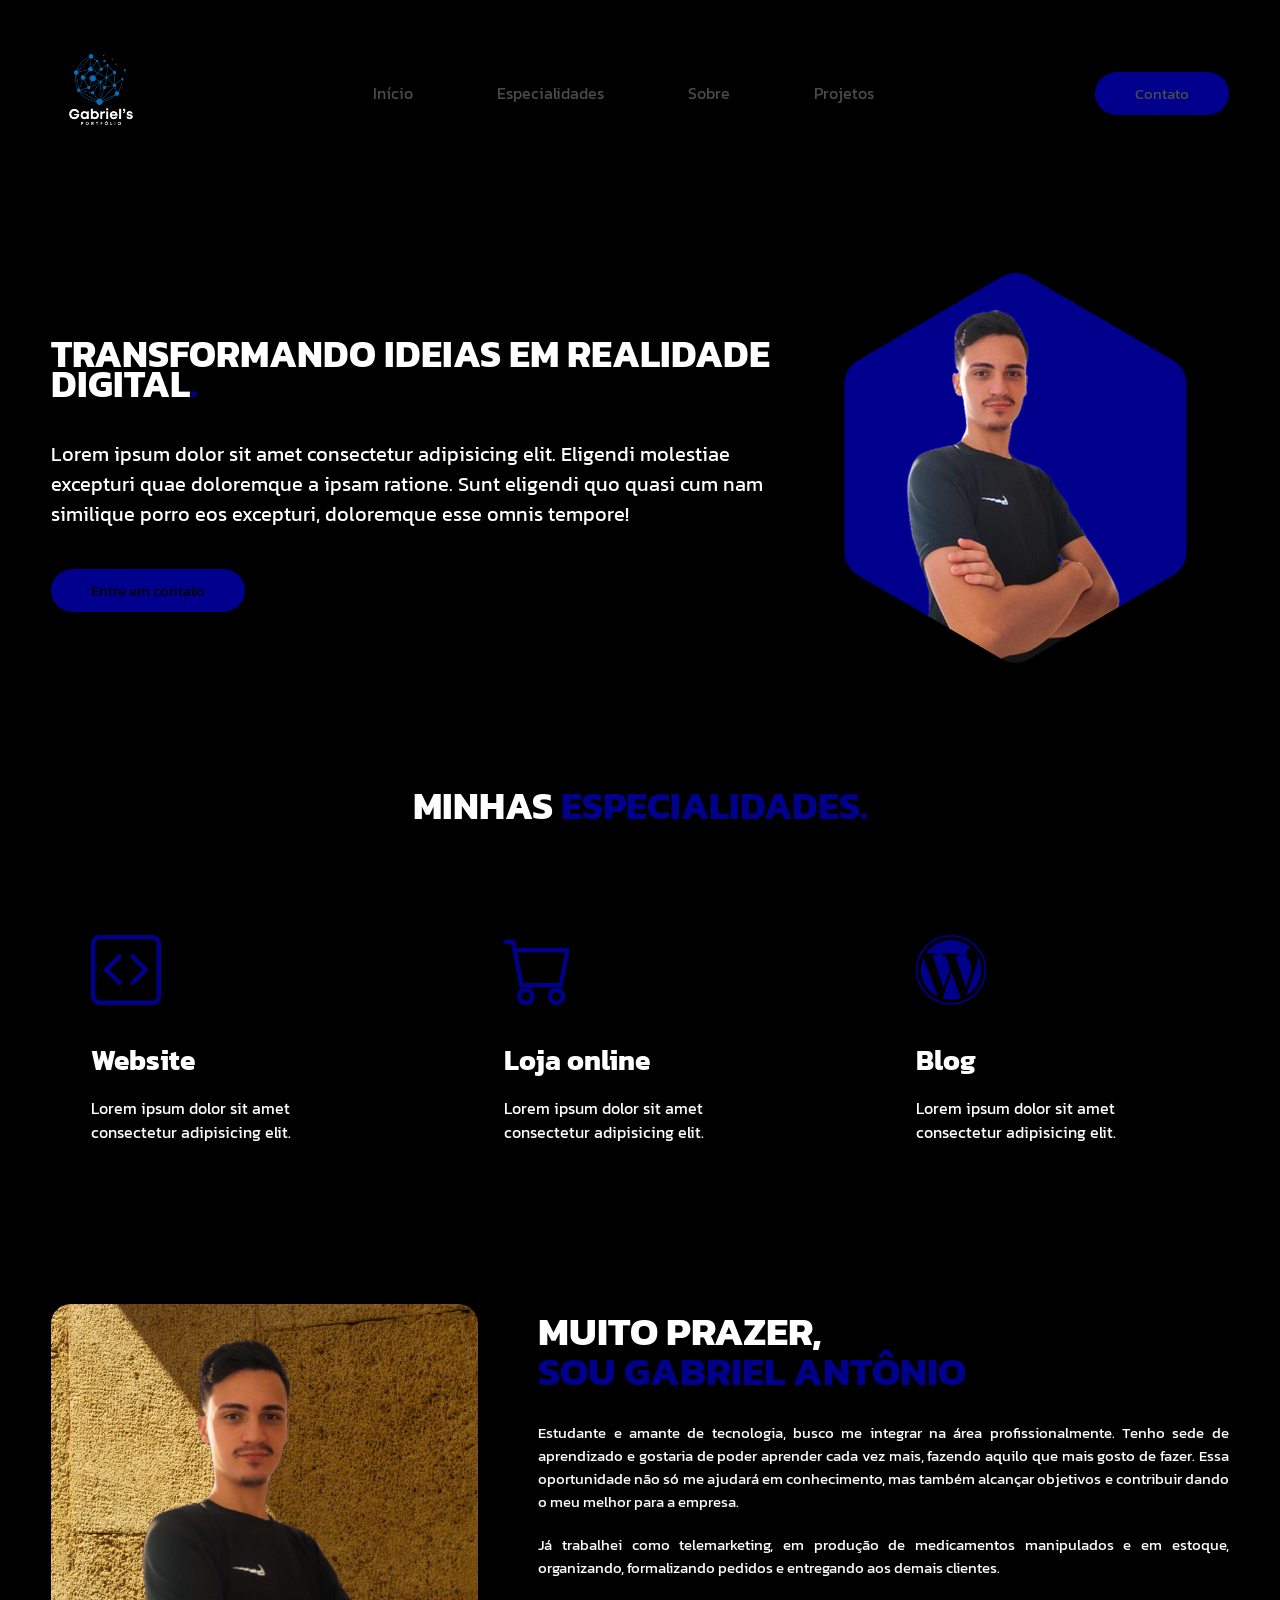
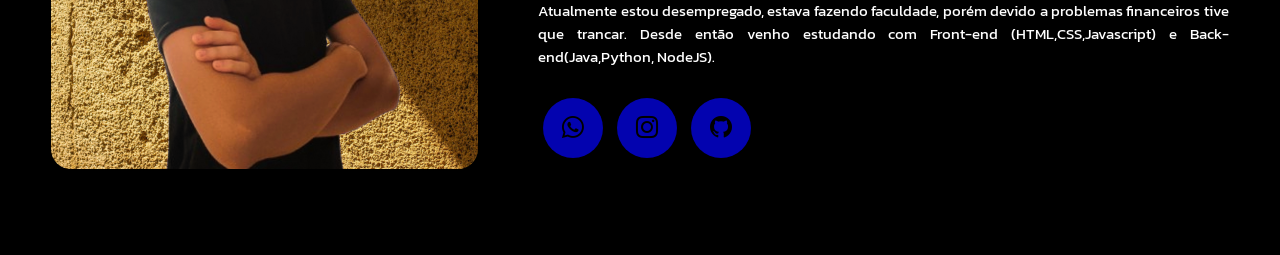
<file: Gabriel´s Portfólio/index.html>
<!DOCTYPE html>
<html lang="pt-br">
<head>
    <meta charset="UTF-8">
    <meta name="viewport" content="width=device-width, initial-scale=1.0">
    <link rel="stylesheet" href="style.css">
    <!-- Google fonts -->
    <link rel="preconnect" href="https://fonts.googleapis.com">
    <link rel="preconnect" href="https://fonts.gstatic.com" crossorigin>
    <link href="https://fonts.googleapis.com/css2?family=Kanit:ital,wght@0,100;0,200;0,300;0,400;0,500;0,600;0,700;0,800;0,900;1,100;1,200;1,300;1,400;1,500;1,600;1,700;1,800;1,900&family=League+Gothic&family=Montserrat:ital,wght@0,100..900;1,100..900&family=Poppins:ital,wght@0,100;0,200;0,300;0,400;0,500;0,600;0,700;0,800;0,900;1,100;1,200;1,300;1,400;1,500;1,600;1,700;1,800;1,900&display=swap" rel="stylesheet">
    <!-- fim Google fonts -->
    <!--Bootstrap Icons-->
    <link rel="stylesheet" href="https://cdn.jsdelivr.net/npm/bootstrap-icons@1.11.3/font/bootstrap-icons.min.css">
    <!--fim Bootstrap Icons-->
    <title>Document</title>
</head>
<body>
    <header>
        <div class="interface">
            <div class="logo">
                <a href="#">
                    <img src="imgs/logo.png" alt="logo da Agencia BRN">
                </a>
            </div><!--logo-->

            <nav class="menu-desktop">
                <ul>
                    <li><a href="#">Início</a></li>
                    <li><a href="#">Especialidades</a></li>
                    <li><a href="#">Sobre</a></li>
                    <li><a href="#">Projetos</a></li>
                </ul>
            </nav>

            <div class="btn-contato">
                <button><a href="#">Contato</a></button>
            </div>
        </div><!--interface-->
    </header>
    
    <main>
        <section class="topo-do-site">
            <div class="interface">
                <div class="flex">
                    <div class="txt-topo-site">
                        <h1>TRANSFORMANDO IDEIAS EM REALIDADE DIGITAL<span>.</span></h1>
                        <p>Lorem ipsum dolor sit amet consectetur adipisicing elit. 
                            Eligendi molestiae excepturi quae doloremque a ipsam ratione. 
                            Sunt eligendi quo quasi cum nam similique porro eos excepturi, 
                            doloremque esse omnis tempore!</p>  
                            <div class="btn-contato">
                                <a href="#">
                                    <button>Entre em contato</button>
                                </a>
                            </div><!--btn-contato--> 
                    </div><!--topo-do-site-->

                    <div class="img-topo-site">
                        <img src="imgs/pessoa.png" alt="img-pessoa">
                    </div><!--img-topo-site-->


                </div><!--flex-->
            </div><!--interface-->
        </section><!--topo-do-site-->
        <section class = "especialidades">
            <div class="interface">
                <h2 class="titulo">MINHAS <span>ESPECIALIDADES.</span></h2>
                <div class="flex">
                    <div class="especialidades-box">
                        <i class="bi bi-code-square"></i>
                        <h3>Website</h3>
                        <p>Lorem ipsum dolor sit amet consectetur adipisicing elit. </p>
                    </div><!--especialidades-box-->
                    <div class="especialidades-box">
                        <i class="bi bi-cart"></i>
                        <h3>Loja online</h3>
                        <p>Lorem ipsum dolor sit amet consectetur adipisicing elit. </p>
                    </div><!--especialidades-box-->
                    <div class="especialidades-box">
                        <i class="bi bi-wordpress"></i>
                        <h3>Blog</h3>
                        <p>Lorem ipsum dolor sit amet consectetur adipisicing elit. </p>
                    </div><!--especialidades-box-->
                </div><!--flex-->
            </div><!--interface-->
        </section><!--especialidades-->
        <section class="sobre">
            <div class="interface">
                <div class="flex">
                    <div class="img-sobre">
                        <img src="imgs/Foto.png" alt="foto-pessoa">
                    </div><!--img-sobre-->  
                    <div class="txt-sobre">
                        <h2>MUITO PRAZER,<span>SOU GABRIEL ANTÔNIO</span></h2>
                        <p>Estudante e amante de tecnologia, busco me integrar na área profissionalmente.
                            Tenho sede de aprendizado e gostaria de poder aprender cada vez mais, fazendo aquilo que mais gosto de fazer.
                            Essa oportunidade não só me ajudará em conhecimento, mas também alcançar objetivos e contribuir dando o meu melhor para a empresa. 
                        </p>
                        <p>Já trabalhei como telemarketing, em produção de medicamentos manipulados e em estoque, organizando,
                            formalizando pedidos e entregando aos demais clientes.
                        </p>
                        <p>
                            Atualmente estou desempregado, estava fazendo faculdade, porém devido a problemas financeiros tive que trancar.
                            Desde então venho estudando com Front-end (HTML,CSS,Javascript) e Back-end(Java,Python, NodeJS).
                        </p>
                        <div class="btn-social">
                            <a href="#"><button><i class="bi bi-whatsapp"></i></button></a>
                            <a href="#"><button><i class="bi bi-instagram"></i></button></a>
                            <a href="#"><button><i class="bi bi-github"></i></button></a>
                        </div>
                    </div><!--txt-sobre-->
                    
                </div><!--flex-->
            </div><!--interface-->
        </section><!--sobre-->
    </main>
</body>
</html>
</file>
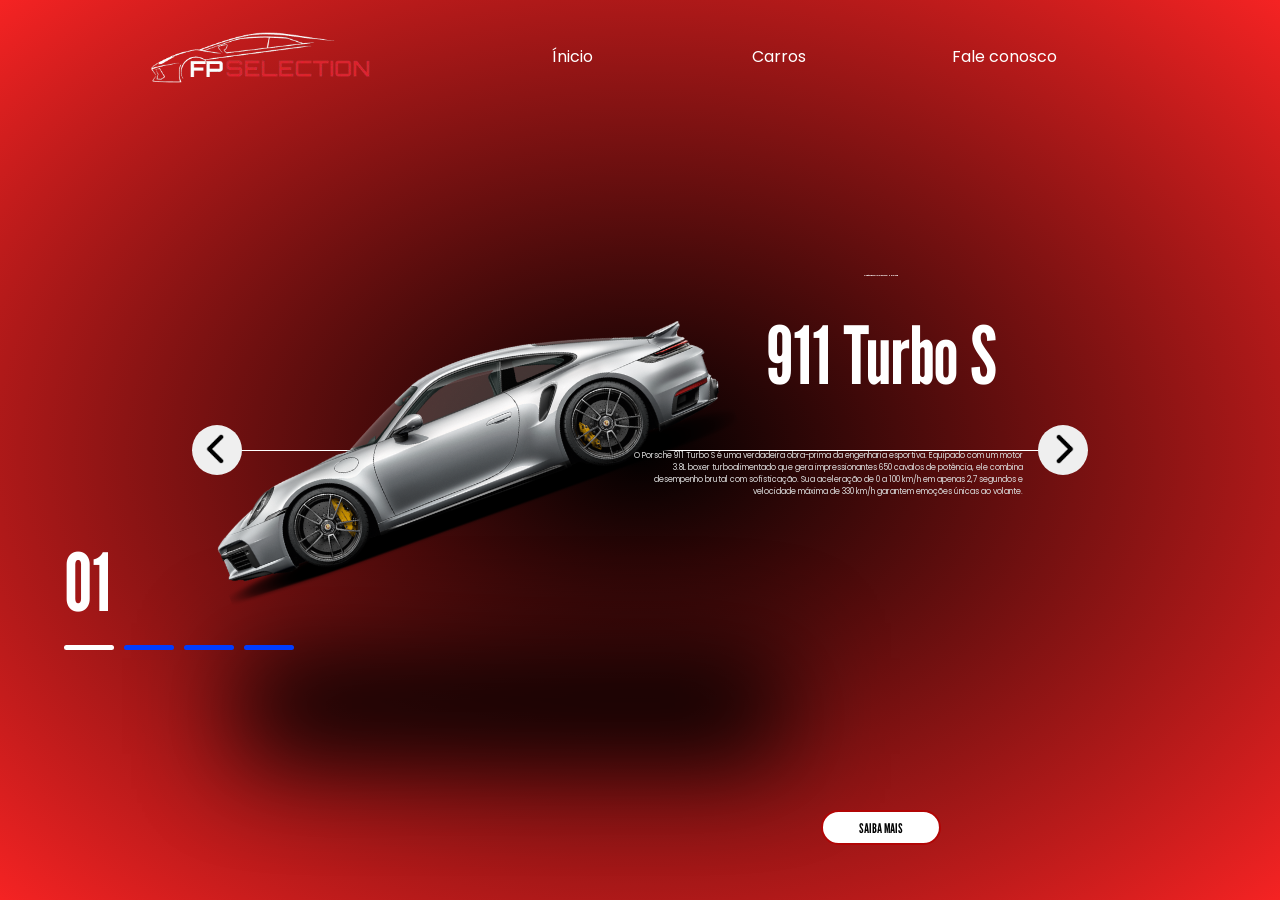
<file: Projeto1/index.html>
<!DOCTYPE html>
<html lang="pt-br">
    
<head>
    <meta charset="UTF-8">
    <meta name="viewport" content="width=device-width, initial-scale=1.0">
    <title>FP Selection</title>
    <link rel="stylesheet" href="style.css">
    <link rel="preconnect" href="https://fonts.googleapis.com">
    <link rel="preconnect" href="https://fonts.gstatic.com" crossorigin>
    <link href="https://fonts.googleapis.com/css2?family=Montserrat:ital,wght@0,100..900;1,100..900&family=Poppins:ital,wght@0,100;0,200;0,300;0,400;0,500;0,600;0,700;0,800;0,900;1,100;1,200;1,300;1,400;1,500;1,600;1,700;1,800;1,900&display=swap" rel="stylesheet">
    <link rel="preconnect" href="https://fonts.googleapis.com">
    <link rel="preconnect" href="https://fonts.gstatic.com" crossorigin>
    <link href="https://fonts.googleapis.com/css2?family=League+Gothic&family=Montserrat:ital,wght@0,100..900;1,100..900&family=Poppins:ital,wght@0,100;0,200;0,300;0,400;0,500;0,600;0,700;0,800;0,900;1,100;1,200;1,300;1,400;1,500;1,600;1,700;1,800;1,900&display=swap" rel="stylesheet">
</head>
<body>
    <header>
        <img src=imgs/logo.png t = "logo FP">
            <nav>
                <ul>
                        <li><a href="index.html">Ínicio</a></li>
                        <li><a href="index2Car.html">Carros</a></li>
                        <li><a href="index3SAC.html">Fale conosco</a></li>
                    
                </ul>
            </nav>
    </header>
    <section class="container">
        <div class="list">
            <div class="item active">
                <div class = "car-img">
                    <img src="imgs/car-img1.png" alt="car-img1">

                </div>
                <div class = "content">
                    <p class = "car-information">
                        Elegância e Performance em Harmonia
                    </p>
                    <h2>
                        911 Turbo S
                    </h2>
                    <p class="description">
                        O Porsche 911 Turbo S é uma verdadeira obra-prima da engenharia esportiva. 
                        Equipado com um motor 3.8L boxer turboalimentado que gera impressionantes 650 cavalos de potência, ele combina desempenho brutal com sofisticação. 
                        Sua aceleração de 0 a 100 km/h em apenas 2,7 segundos e velocidade máxima de 330 km/h garantem emoções únicas ao volante. 
                    </p>
                    <button class="button-info">
                        Saiba Mais
                    </button>
                </div>
            </div>

            <div class="item">
                <div class = "car-img">
                    <img src="imgs/car-img2.png" alt="car-img2">
                </div>
                <div class = "content">
                    <p class = "car-information">
                     Charmoso e potente
                    </p>
                    <h2>
                        Portofino M
                    </h2>
                    <p class="description">
                        A Ferrari Portofino M é um sofisticado grand tourer conversível, projetado para oferecer o equilíbrio perfeito entre desempenho esportivo e conforto para viagens longas. 
                        Seu motor V8 biturbo de 3.9 litros entrega impressionantes 620 cavalos de potência, proporcionando uma aceleração de 0 a 100 km/h em apenas 3,45 segundos. 
                        Com seu design aerodinâmico, teto retrátil e interior luxuoso, ela combina estilo inconfundível com a emoção típica de dirigir uma Ferrari. 
                        É a escolha ideal para quem busca emoção e exclusividade em um único carro.
                    </p>
                    <button class="button-info">
                        Saiba Mais
                    </button>
                </div>
            </div>

            <div class="item">
                <div class = "car-img">
                    <img src="imgs/car-img3.png" alt="car-img3">
                </div>
                <div class = "content">
                    <p class = "car-information">
                        A Definição Suprema de Poder e Design
                    </p>
                    <h2>
                        Aventador S
                    </h2>
                    <p class="description">
                        A Lamborghini Aventador S é um supercarro que eleva os limites do desempenho e do estilo. 
                        Com seu motor V12 naturalmente aspirado de 6.5 litros, ela gera impressionantes 740 cavalos de potência, atingindo 0 a 100 km/h em apenas 2,9 segundos e uma velocidade máxima de 350 km/h. 
                        Seu design angular e agressivo, com portas que se abrem para cima, é um verdadeiro ícone automotivo. 
                        Equipada com tecnologias avançadas como direção nas quatro rodas e modos de condução personalizáveis, a Aventador S oferece uma experiência de pilotagem inesquecível.
                    </p>
                    <button class="button-info">
                        Saiba Mais
                    </button>
                </div>
            </div>

            <div class="item">
                <div class = "car-img">
                    <img src="imgs/car-img4.png" alt="car-img4">

                </div>
                <div class = "content">
                    <p class = "car-information">
                        Inovação híbrida 
                    </p>
                    <h2>
                        Artura
                    </h2>
                    <p class="description">
                        A McLaren Artura é um supercarro híbrido de última geração que combina desempenho impressionante e eficiência moderna. 
                        Alimentada por um motor V6 biturbo aliado a um motor elétrico, a Artura produz 680 cavalos de potência, alcançando 0 a 100 km/h em apenas 3 segundos. 
                        Seu design leve e aerodinâmico, somado à tecnologia avançada, proporciona uma condução ágil, emocionante e sustentável.
                    </p>
                    <button class="button-info">
                        Saiba Mais
                    </button>
                </div>
            </div>
        </div>

        <div class="arrows">
            <button id="prev"><img src="imgs/arrow.png" alt="img-arrow-right"></button>
            <button id="next"><img src="imgs/arrow.png" alt="img-arrow-left"></button>
        </div>

        <div class="indicators">
            <div class = "number">01</div>
            <ul>
                <li class="active"></li>
                <li></li>
                <li></li>
                <li></li>
            </ul>
        </div>
    </section>

    <script src="scripts.js"></script>
</body>
</html>
</file>
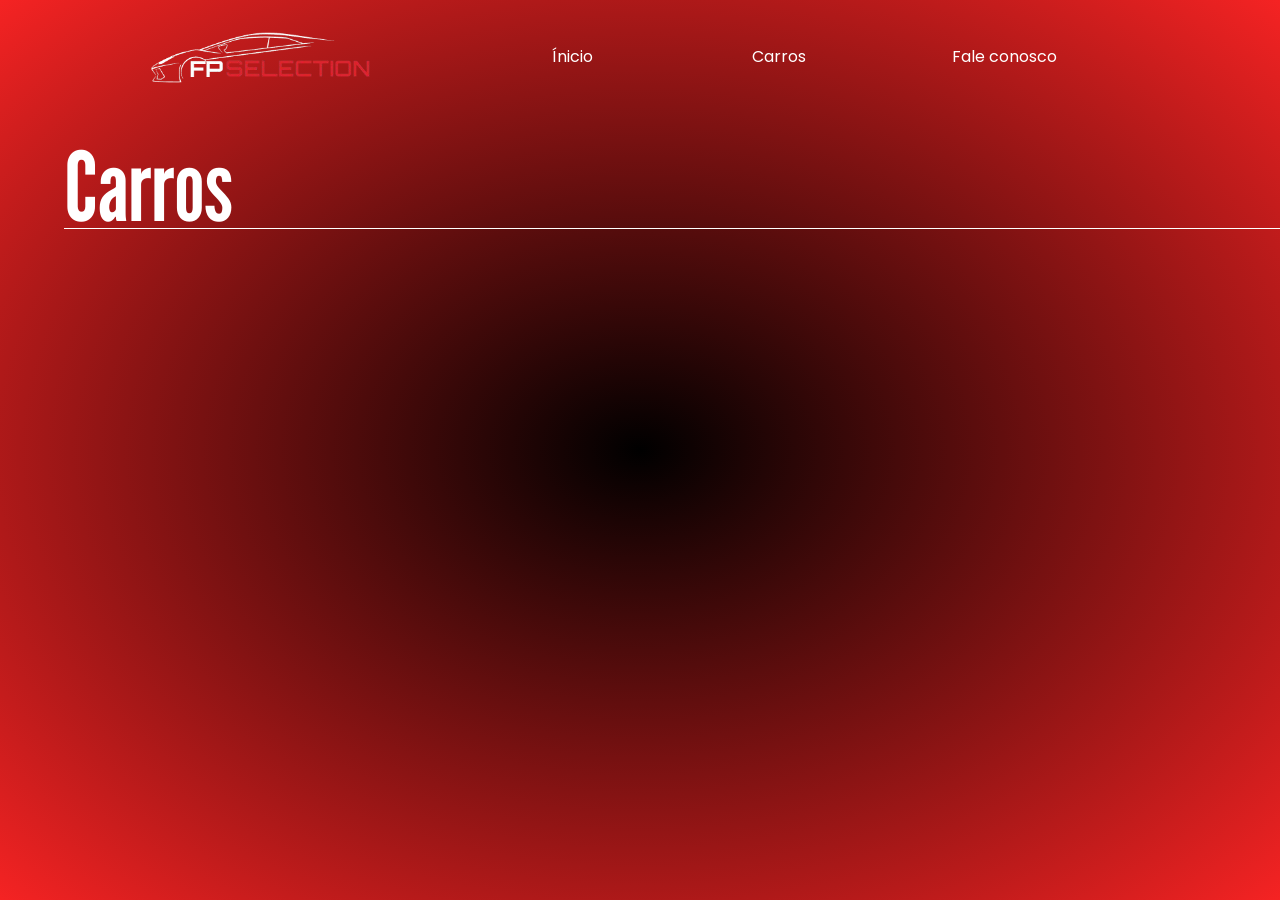
<file: Projeto1/index2Car.html>
<!DOCTYPE html>
<html lang="pt-br">
<head>
    <meta charset="UTF-8">
    <meta name="viewport" content="width=device-width, initial-scale=1.0">
    <title>Carros - FP Selection</title>
    <link rel="stylesheet" href="style2.css">
    <link rel="preconnect" href="https://fonts.googleapis.com">
    <link rel="preconnect" href="https://fonts.gstatic.com" crossorigin>
    <link href="https://fonts.googleapis.com/css2?family=Montserrat:ital,wght@0,100..900;1,100..900&family=Poppins:ital,wght@0,100;0,200;0,300;0,400;0,500;0,600;0,700;0,800;0,900;1,100;1,200;1,300;1,400;1,500;1,600;1,700;1,800;1,900&display=swap" rel="stylesheet">
    <link rel="preconnect" href="https://fonts.googleapis.com">
    <link rel="preconnect" href="https://fonts.gstatic.com" crossorigin>
    <link href="https://fonts.googleapis.com/css2?family=League+Gothic&family=Montserrat:ital,wght@0,100..900;1,100..900&family=Poppins:ital,wght@0,100;0,200;0,300;0,400;0,500;0,600;0,700;0,800;0,900;1,100;1,200;1,300;1,400;1,500;1,600;1,700;1,800;1,900&display=swap" rel="stylesheet">
</head>
<body>
    <header>
        <img src=imgs/logo.png t = "logo FP">
            <nav>
                <ul>
                    <li><a href="index.html">Ínicio</a></li>
                    <li><a href="index2Car.html">Carros</a></li>
                    <li><a href="index3SAC.html">Fale conosco</a></li>
                </ul>
            </nav>
    </header>
    <section>
        <div class ="container">
            <div class = "item">
                    <h2>Carros</h2>
                
                
                
                    <div class = list>
                        <ul>
                            <li></li>
                            <li></li>
                            <li></li>
                            <li></li>
                            <li></li>
                            <li></li>
                            <li></li>
                            <li></li>
                            <li></li>
                        </ul>

                </div>
            </div>
        </div>
    </section>
</body>
</html>
</file>
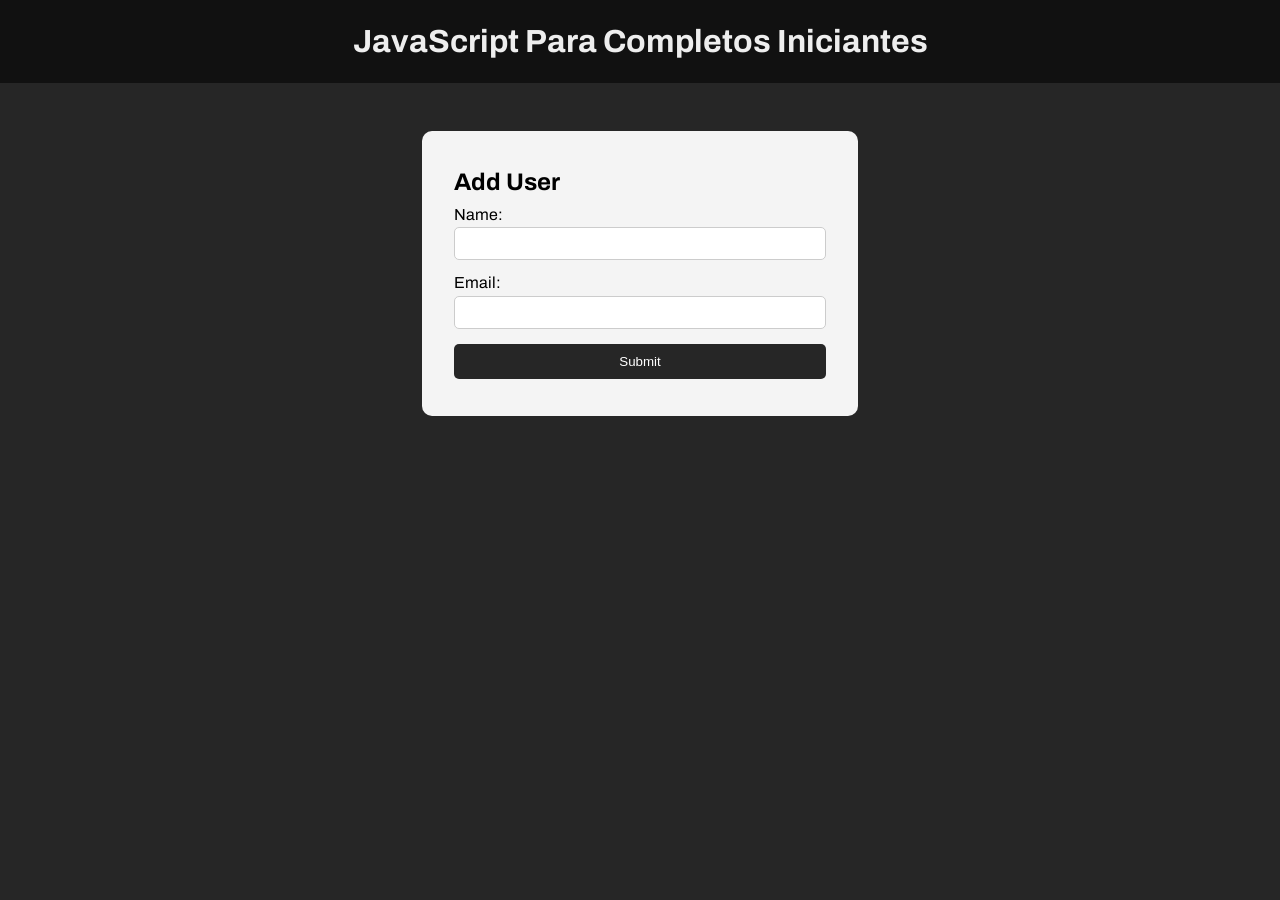
<file: Sistema de acolhimento de logins/DOM.html>
<!DOCTYPE html>
<html lang="en">
  <head>
    <meta charset="UTF-8" />
    <meta name="viewport" content="width=device-width, initial-scale=1.0" />
    <meta http-equiv="X-UA-Compatible" content="ie=edge" />
    <title>JS Para Completos Iniciantes</title>

    <link rel="preconnect" href="https://fonts.googleapis.com" />
    <link rel="preconnect" href="https://fonts.gstatic.com" crossorigin />
    <link
      href="https://fonts.googleapis.com/css2?family=Archivo:wght@400;500&display=swap"
      rel="stylesheet"
    />

    <link rel="stylesheet" href="style.css" />
  </head>
  <body>
    <header>
      <h1>JavaScript Para Completos Iniciantes</h1>
    </header>

    <section class="container">
      <form id="my-form">
        <h1 id="add-user">Add User</h1>
        <div class="msg"></div>
        <div>
          <label for="name">Name:</label>
          <input type="text" id="name" />
        </div>
        <div>
          <label for="email">Email:</label>
          <input type="text" id="email" />
        </div>
        <input id="submit-button" class="btn" type="submit" value="Submit" />
      </form>

      <ul id="users"></ul>

     <ul class="items">
        <!-- <li class="item">Item 1</li>
        <li class="item">Item 2</li>
        <li class="item">Item 3</li>-->
      </ul>
    </section>

    <script src="DOM2.js"></script>
  </body>
</html>
</file>
<file: Gabriel´s Portfólio/style.css>
/* Estilo Geral */
* {
    margin: 0;
    padding: 0;
    box-sizing: border-box;
    font-family: "Kanit", serif;
}

body{
    background-color: black;
    height: 100vw;
}

.interface {
    max-width: 1280px;
    margin: 0 auto;
}

.flex{
    display: flex;
}

.btn-contato button {
    padding: 10px 40px;
    font-size: 15px;
    font-weight: 600px;
    background-color: rgb(0, 0, 141);
    border: 0;
    border-radius: 30px;
    cursor: pointer;
    transition: 0.2s;
}

h2.titulo{
    color: white;
    font-size: 38px;
    text-align: center; 
}

h2.titulo span{
    color: rgb(0,0,141);
}

button:hover {
    box-shadow: 0px 0px 8px rgb(0, 0, 61);
    transform: scale(1.10);
    color: white;
    transition: .2s;
}
/*Estilo Cabeçalho*/
header{
    padding: 40px 4%;
}

header > .interface {
    display: flex;
    align-items: center;
    justify-content: space-between;
}

header a{
    color: rgb(75, 75, 75);
    text-decoration: none;
    display: inline-block;
}

header a:hover{
    color: white;
    transform: scale(1.05);
    transition: 0.5s;
} 

header nav ul {
    list-style-type: none;
}

header nav ul li {
    display: inline-block;
    padding: 0 40px;
    
}



/* ESTILO DO TOPO DO SITE */

section.topo-do-site {
    padding: 40px 4%;
}

section.topo-do-site.flex{
    align-items: center;
    justify-content: center;
    gap: 90px;
}

.topo-do-site h1{
    padding-top: 15%;
    font-size: 38px;
    color: white;
    line-height: 30px;
}

.topo-do-site h1 span{
    color: rgb(0, 0, 141);
}

.topo-do-site .txt-topo-site p {
    color: white;
    margin: 40px 0;
    font-size: 20px;

}

.topo-do-site .img-topo-site{
    position: relative;
    animation: flutuar 2s ease-in-out infinite alternate;
}

@keyframes flutuar {
    0%{
        top: 0;

    }
    100%{
        top: 30px;
    }
}

/* ESTILO DAS ESPECIALIDADES*/
section.especialidades{
    padding: 40px 4%;
}

section.especialidades .flex{
    gap: 60px;
}
.especialidades .especialidades-box{
    color: white;
    padding: 40px;
    margin-top: 45px;
    border-radius: 20px;
    transition: .2s;
}

.especialidades .especialidades-box:hover{
    transform: scale(1.05);
    box-shadow: 0 0 20px rgba(255, 255, 255, 0.349);
}

.especialidades .especialidades-box i {
    font-size: 70px;
    color: rgb(0, 0, 141);
}

.especialidades .especialidades-box h3 {
    font-size: 28px;
    margin: 15px 0;
}

/* ESTILO DO SOBRE */
section.sobre {
    padding: 80px 4%;
}

section.sobre .flex{
    align-items: center;
    gap: 60px;

    & .img-sobre {
        
        & img {
            border-radius: 20px;
        }
    }
}
.sobre .txt-sobre{
    color: white;
}

.sobre .txt-sobre h2{
    font-size: 40px;    
    line-height: 40px;
    margin-bottom: 30px;
}

.sobre .txt-sobre h2 span{
    color: rgb(0, 0, 141);
    display: block;
}

.sobre .txt-sobre .btn-social button{
    width: 60px;
    height: 60px;
    border-radius: 50%;
    border: none;
    background-color: rgb(3, 3, 175);
    cursor: pointer;
    margin: 10px 5px;
    font-size: 22px;
}

.sobre .txt-sobre p{
   margin: 20px 0;
   text-align: justify;
   font-size: 15px;
}
</file>
<file: Projeto1/style.css>
* {
    margin: 0;
    padding: 0;
    box-sizing: border-box;
    list-style: none;
    font-family: "Poppins", sans-serif;
    text-decoration: none;
    color: inherit;
}

body{
    background-color: black;
    color: white;
    font-size: 16px;
    overflow: hidden;
}

header{
    position: fixed;
    width: 80vw; 
    left: 50%;
    transform: translateX(-50%);
    display: grid;
    align-items: center;
    grid-template-columns: 1fr 600px;
    gap: 100px;
    z-index: 2;

    & img {
        width: 250px;
        
    }

    & nav {
        & ul {
            display: grid;
            grid-template-columns: repeat(3, 200px);
        }
    }
}

section {
    background-image: radial-gradient(#000000, #f52323);
    height: 100vh;
    position: relative;

    & .list {
        
        width: 70vw;
        height: 100%;
        margin: auto;
        position: relative;

        & .item{
            position: absolute;
            inset: 0;
            
            & .car-img{
                position: absolute;
                top: 50%;
                transform: translateY(-50%);
                width: 60%;

                & img {
                    width: 100%;
                    transform: rotate(-30deg);

                }

                &::before {
                    content: '';
                    position: absolute;
                    background-color: #000000;
                    width: 100%;
                    height: 100px;
                    top:150%;
                    left: 50px;
                    border: 50%;
                    filter: blur(50px);
                }
            }

            & .content {
                position: absolute;
                right: 100px;
                width: 70%;
                height: 100%;
                display: flex;
                flex-direction: column;
                justify-content: center;
                align-items: center;
                gap: 10px;
                transform: translateX(33%);
                
                & .car-information {
                    font-weight: bold;
                    padding-top: 5%;
                    font-size: 10%;
                    position: absolute;
                    top: 27%;
                }

                & h2 {
                    font-size: 5em;
                    line-height: 1em;
                    font-family: "League Gothic", sans-serif;
                    transform: translateX(-50%);
                    position: absolute;
                    top: 35%;
                    left: '';

                }

                & .description {
                    color: #d9d9d9;
                    font-size: 0.5em;
                    text-align: right;
                    position: absolute;
                    top: 50%;
                    left: 10%;
                    right: 27.5%;
                    transform: translateX(74%);
                }

                & .button-info{
                    position: absolute;
                    top: 90%;
                    border-radius: 30px;
                    height: 35px;
                    width: 120px;
                    text-transform: uppercase;
                    border: 2px solid #b10505;
                    background-color: #ffffff;
                    color: black;
                    cursor: pointer;
                    font-weight: bold;
                    font-family: "League Gothic", sans-serif;
                }
            }  
        }

        &::before {
            content: '';
            position: absolute;
            height: 200px;
            width: 100%;
            top: 50%;
            border-top: 1px solid white;
        }

    }

    .arrows {
        width: 70vw;
        position: absolute;
        top: 50%;
        left: 50%;
        transform: translate(-50%, -25px);
        display: flex;
        justify-content: space-between;

        & button:nth-child(1) {
            & img {
                transform: scale(-1);
            }
        }
        & button {
            top: 60%;
            width: 50px;
            height: 50px;
            border-radius: 50%;
            border: none;
            cursor: pointer;

            & img {
                width: 30px;
                margin-top: 4px;
                cursor: pointer;
            }

            &:hover{
                background-color: rgb(88, 88, 88);
            }
        }
    }

    .indicators {
     position: absolute;
     top: 50%;
     left:50%;
     transform: translateX(-50%);
     height: 200px;
     width: 90vw;  
     display: flex; 
     flex-direction: column;
     justify-content: end;
     gap: 15px;

     & .number{
        font-size: 5em;
        font-family: "League Gothic", sans-serif;
     }

     & ul{
        display: flex;
        gap: 10px;

        & li{
            width: 50px;
            height: 5px;
            background-color: #003cff;
            border-radius: 5px;
            transition: 0.5s;
        }

        & .active {
            background-color: rgb(255, 255, 255);
            transition: 0.3s;
        }
     }
    }
}

section {
    & .list {
    --calculation: 1;

        & .item{
            transform: translateX(calc(100vw * var(--calculation)));
            transition: 0.5s;
            opacity: 0;

            & .car-img {
                img{
                    transform: rotate(0);
                    transition: 0.5s;
                    transition-delay: 0.3s;

                }
            }

            & .content{

                & .car-information, h2, .description, .button-info{
                    transform: translateX(calc(200px*var(--calculation)));
                    transition: 0.7s;
                    transition-delay: 0.3s;
                    opacity: 0;
                }

                h2{
                    transition-delay: 0.5s;
                }

                .description{
                    transition-delay: 0.7s ;
                }

                .button-info{
                    transition-delay: 0.9s;
                }

            }
        }

        & .active {
            transform: translateX(0);
            transition: 0.5s;
            opacity: 1;

            & .car-img {
                img{
                    transform: rotate(-20deg);
                }
            }


            & .content{

                & .car-information, h2, .description, .button-info{
                    transform: translateX(0);
                    opacity: 1;
                }
            }
        }
    }
}
</file>
<file: Projeto1/style2.css>
* {
    margin: 0;
    padding: 0;
    box-sizing: border-box;
    list-style: none;
    font-family: "Poppins", sans-serif;
    color: inherit;
    text-decoration: none;
}

body {
    background-color: black;
    color: white;
    font-size: 16px;
    overflow-y:auto;
    overflow-x: hidden;
}

header{
    position: fixed;
    width: 80vw; 
    left: 50%;
    transform: translateX(-50%);
    display: grid;
    align-items: center;
    grid-template-columns: 1fr 600px;
    gap: 100px;
    z-index: 2;

    & img {
        width: 250px;
        
    }

    & nav {
        & ul {
            display: grid;
            grid-template-columns: repeat(3, 200px);

            & li{

             & button {
                background-color: none;
                background: none;
                
                }
            }
        }
    }
}

section{
    background-image: radial-gradient(#000000, #f52323);
    height: 100vh;
    position: relative;
    & .item {


        & h2 {
            font-family: "League Gothic", sans-serif;
            position:absolute;
            text-align: right;
            font-size: 6em;
            padding-top: 10%;
            padding-left: 5%;
            transform: translateY(50%, 25%);
            &::before {
                content: "";
                position: absolute;
                width: 15em;
                top: 94%;
                border-top: 1px solid white;

            }
        }
        
        & .list {

        }
    }
}
</file>
<file: Sistema de acolhimento de logins/style.css>
* {
    margin: 0;
    padding: 0;
    box-sizing: border-box;
  }
  
  body {
    font-family: "Archivo", Arial, Helvetica, sans-serif;
    line-height: 1.6;
    background: #262626;
  }
  
  ul {
    list-style: none;
  }
  
  ul li {
    padding: 5px;
    background: #f4f4f4;
    margin: 5px 0;
  }
  
  header {
    background: #111;
    color: #eee;
    padding: 1rem;
    text-align: center;
  }
  
  .container {
    margin: auto;
    width: 500px;
    overflow: auto;
    padding: 3rem 2rem;
  }
  
  #my-form {
    padding: 2rem;
    background: #f4f4f4;
    border-radius: 10px;
  }
  
  #my-form label {
    display: block;
  }
  
  #my-form input[type="text"] {
    width: 100%;
    padding: 8px;
    margin-bottom: 10px;
    border-radius: 5px;
    border: 1px solid #ccc;
  }
  
  .btn {
    display: block;
    width: 100%;
    padding: 10px 15px;
    border: 0;
    background: #262626;
    color: #fff;
    border-radius: 5px;
    margin: 5px 0;
  }
  
  .btn:hover {
    background: #444;
  }
  
  .bg-dark {
    background: #333;
    color: #fff;
  }
  
  .error {
    background: orangered;
    color: #fff;
    padding: 5px;
    margin: 5px;
  }
</file>
